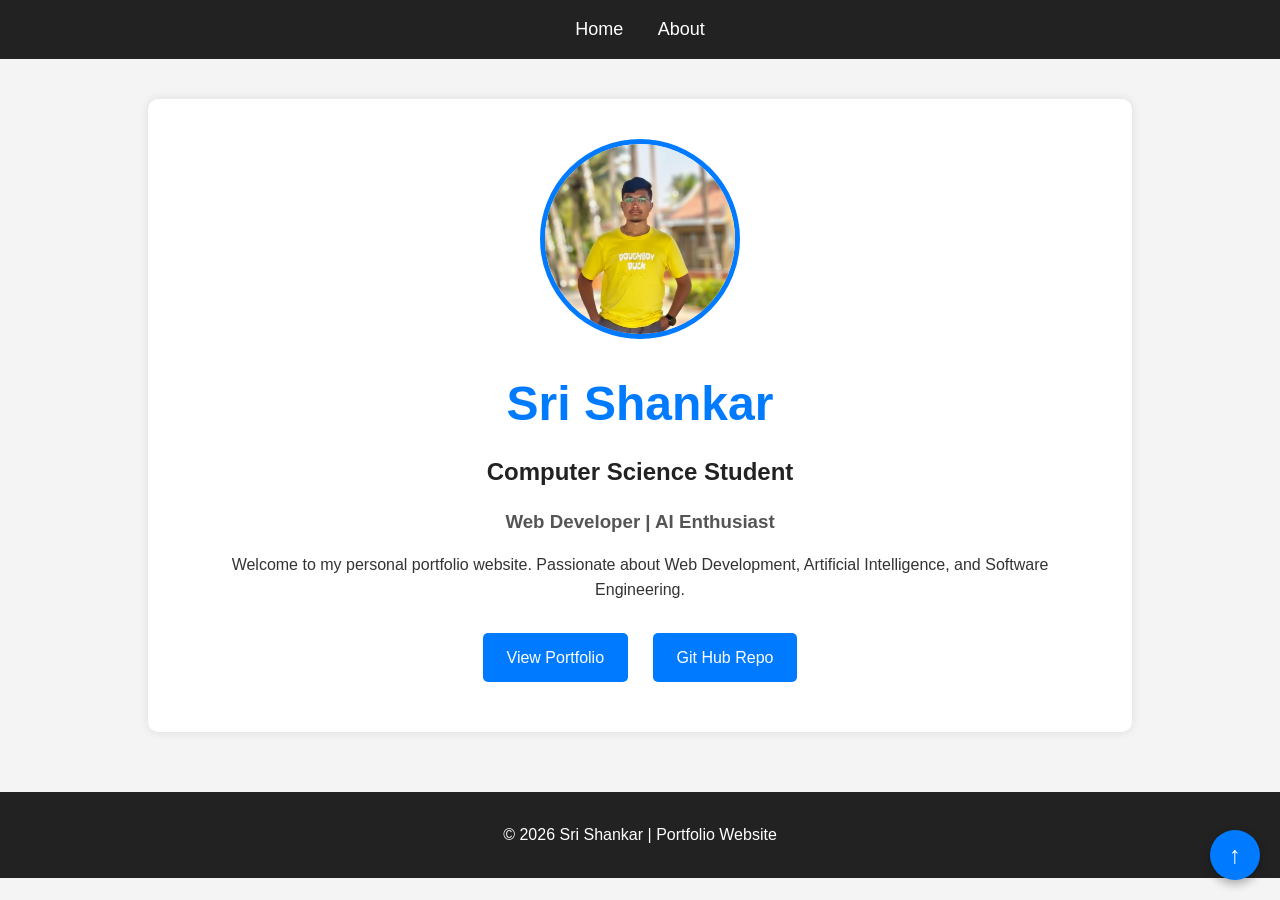
<file: index.html>
<!DOCTYPE html>
<html lang="en">

<head>
    <meta charset="UTF-8">
    <meta name="viewport" content="width=device-width, initial-scale=1.0">
    <title>Sri Shankar Portfolio</title>
    <link rel="icon" href="download.png">
    <link rel="stylesheet" href="style.css">
</head>

<body id="top">

    <header>
        <nav>
            <a href="index.html">Home</a>
            <a href="page2.html">About</a>
        </nav>
    </header>

    <main>

        <section class="hero">

            <img src="mine.jpeg" alt="Sri Shankar">

            <h1>Sri Shankar</h1>

            <h2>Computer Science Student</h2>

            <h3>Web Developer | AI Enthusiast</h3>

            <p>
                Welcome to my personal portfolio website.
                Passionate about Web Development, Artificial Intelligence,
                and Software Engineering.
            </p>

            <div class="button-container">
                <a href="page2.html" class="btn">View Portfolio</a>
                <a href="https://github.com/SriShankar2006/webdevlab" class="btn">Git Hub Repo</a>
            </div>

        </section>

    </main>

    <footer>
        <p>© 2026 Sri Shankar | Portfolio Website</p>
    </footer>
<a href="#top" class="back-to-top">↑</a>
</body>

</html>
</file>
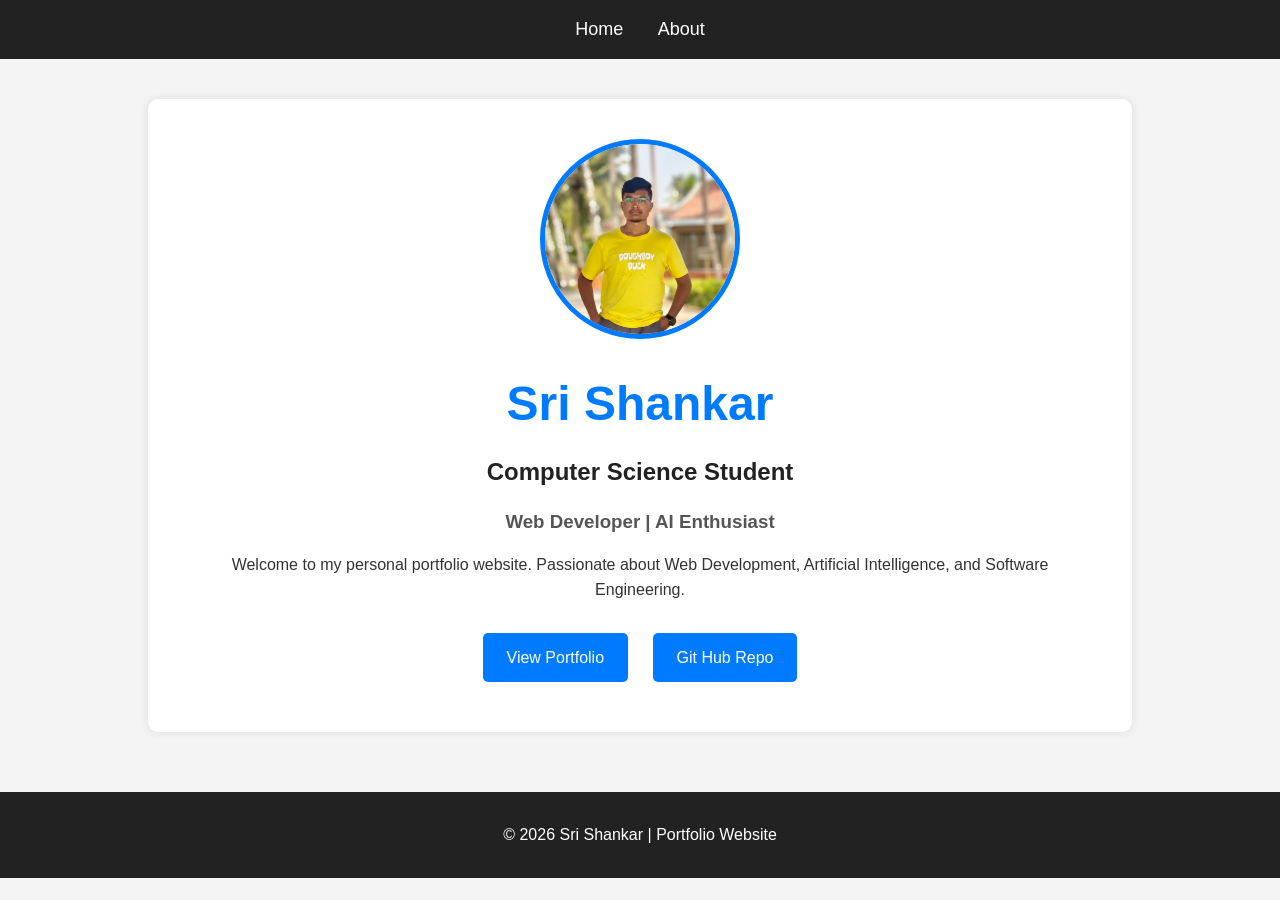
<file: page1.html>
<!DOCTYPE html>
<html lang="en">

<head>
    <meta charset="UTF-8">
    <meta name="viewport" content="width=device-width, initial-scale=1.0">
    <title>Sri Shankar Portfolio</title>
    <link rel="icon" href="download.png">
    <link rel="stylesheet" href="style.css">
</head>

<body>

    <header>
        <nav>
            <a href="page1.html">Home</a>
            <a href="page2.html">About</a>
        </nav>
    </header>

    <main>

        <section class="hero">

            <img src="mine.jpeg" alt="Sri Shankar">

            <h1>Sri Shankar</h1>

            <h2>Computer Science Student</h2>

            <h3>Web Developer | AI Enthusiast</h3>

            <p>
                Welcome to my personal portfolio website.
                Passionate about Web Development, Artificial Intelligence,
                and Software Engineering.
            </p>

            <div class="button-container">
                <a href="page2.html" class="btn">View Portfolio</a>
                <a href="https://github.com/SriShankar2006/webdevlab" class="btn">Git Hub Repo</a>
            </div>

        </section>

    </main>

    <footer>
        <p>© 2026 Sri Shankar | Portfolio Website</p>
    </footer>

</body>

</html>
</file>
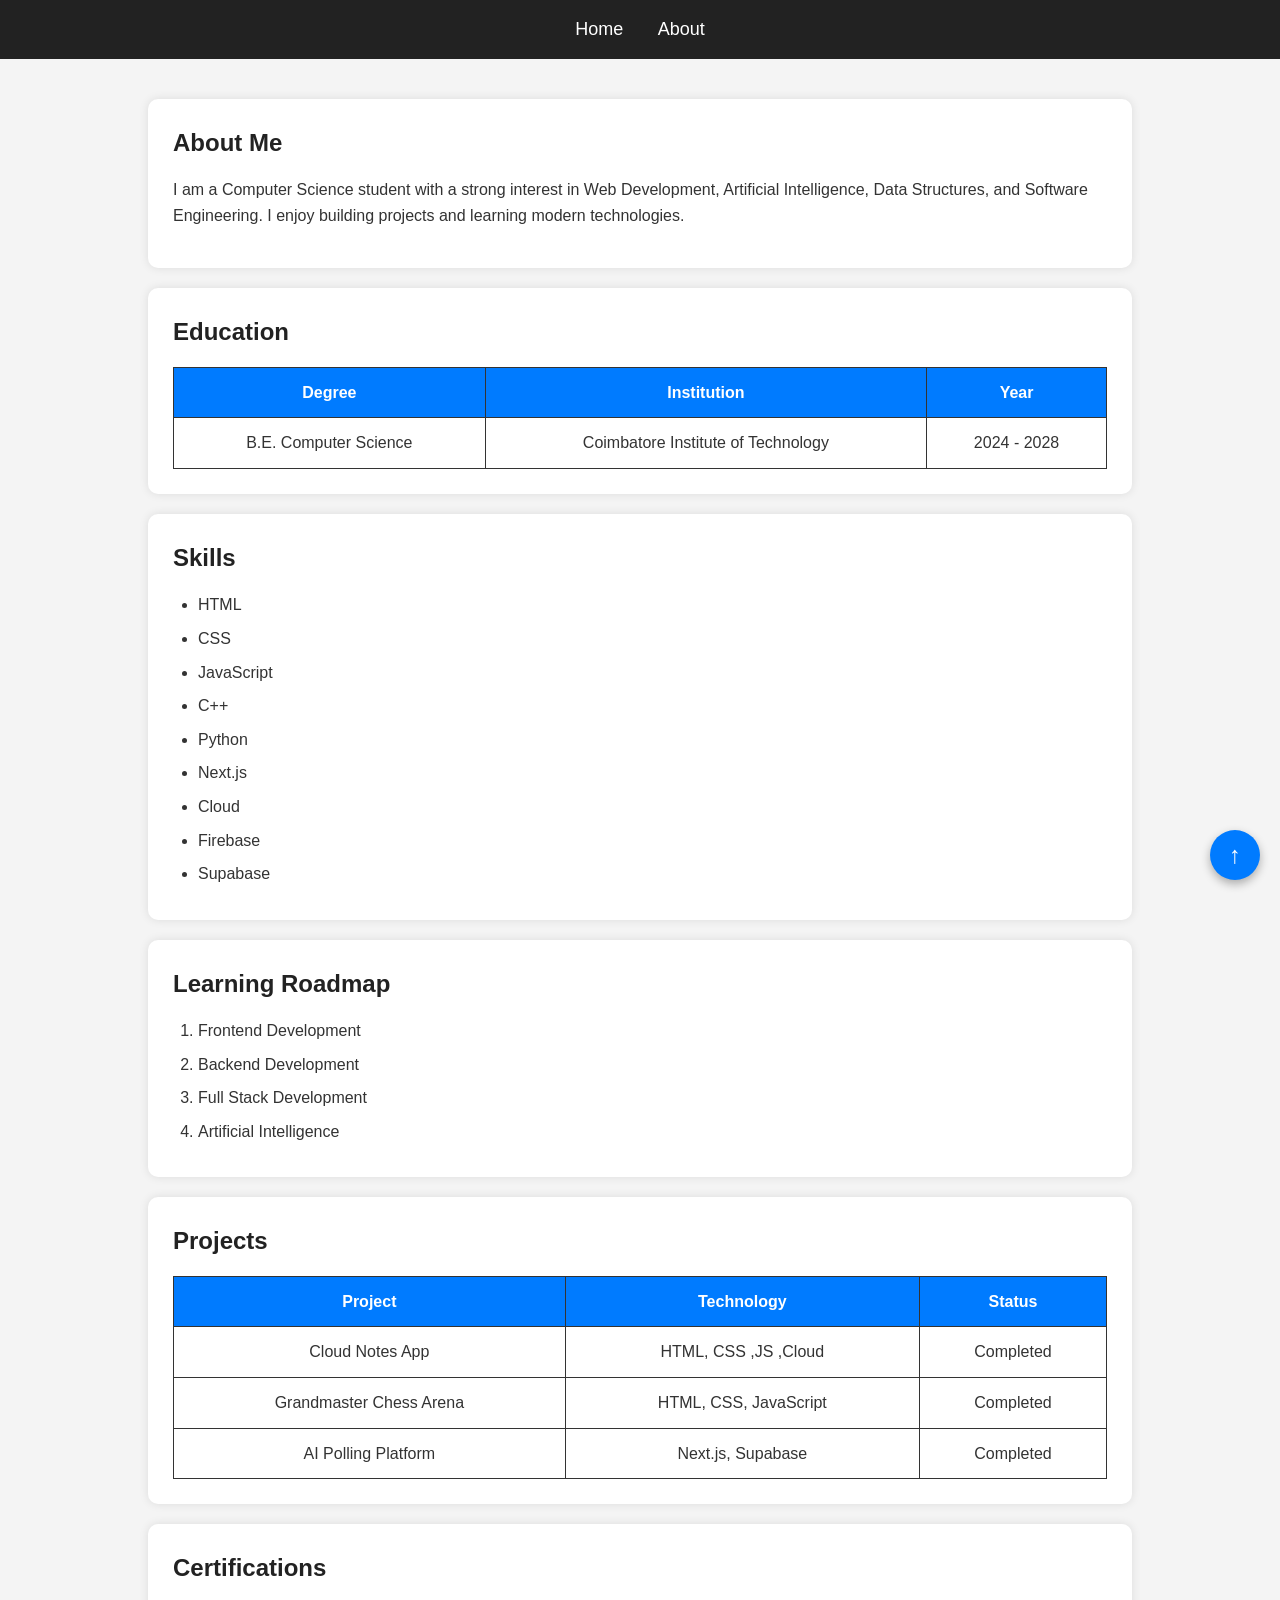
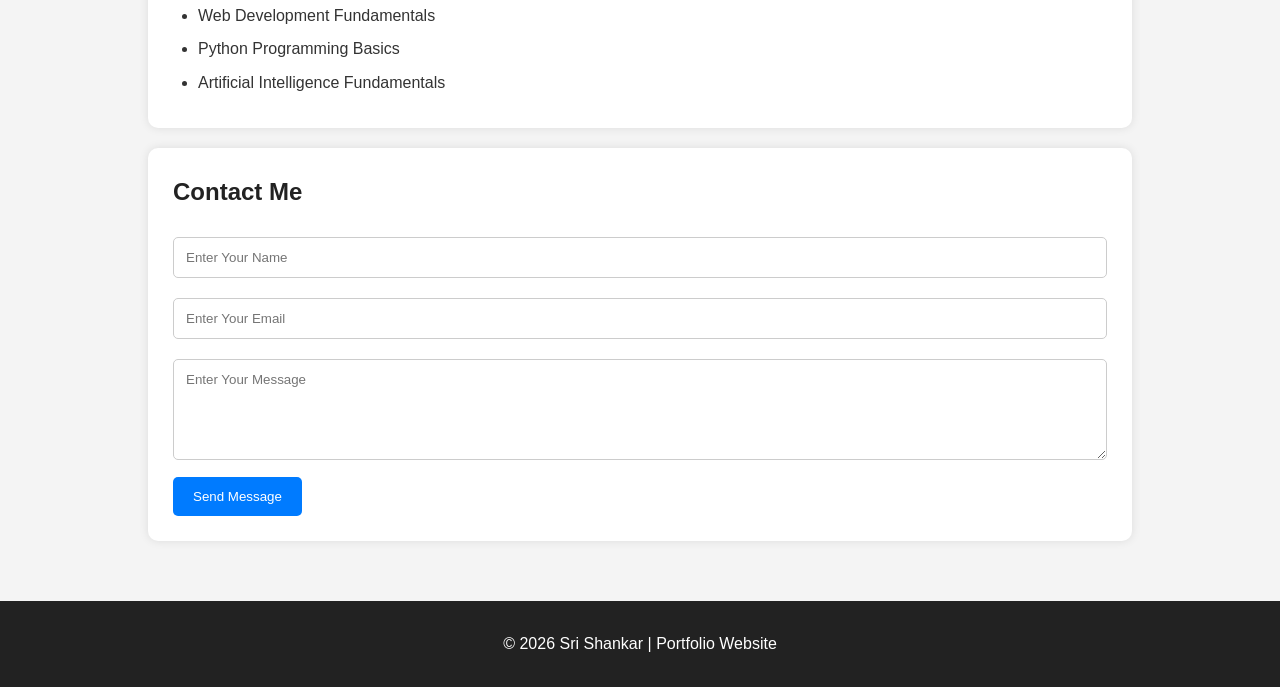
<file: page2.html>
<!DOCTYPE html>
<html lang="en">

<head>
    <meta charset="UTF-8">
    <meta name="viewport" content="width=device-width, initial-scale=1.0">
    <title>About Sri Shankar</title>
    <link rel="icon" href="download.png">
    <link rel="stylesheet" href="style.css">
</head>

<body id="top"></body>

    <header>
        <nav>
            <a href="index.html">Home</a>
            <a href="page2.html">About</a>
        </nav>
    </header>

    <main>

        <section>
            <h2>About Me</h2>

            <p>
                I am a Computer Science student with a strong interest in
                Web Development, Artificial Intelligence, Data Structures,
                and Software Engineering. I enjoy building projects and
                learning modern technologies.
            </p>
        </section>

        <section>

            <h2>Education</h2>

            <table>
                <tr>
                    <th>Degree</th>
                    <th>Institution</th>
                    <th>Year</th>
                </tr>

                <tr>
                    <td>B.E. Computer Science</td>
                    <td>Coimbatore Institute of Technology</td>
                    <td>2024 - 2028</td>
                </tr>
            </table>

        </section>

        <section>

            <h2>Skills</h2>

            <ul>
                <li>HTML</li>
                <li>CSS</li>
                <li>JavaScript</li>
                <li>C++</li>
                <li>Python</li>
                <li>Next.js</li>
                <li>Cloud</li>
                <li>Firebase</li>
                <li>Supabase</li>
            </ul>

        </section>

        <section>

            <h2>Learning Roadmap</h2>

            <ol>
                <li>Frontend Development</li>
                <li>Backend Development</li>
                <li>Full Stack Development</li>
                <li>Artificial Intelligence</li>
            </ol>

        </section>

        <section>

            <h2>Projects</h2>

            <table>

                <tr>
                    <th>Project</th>
                    <th>Technology</th>
                    <th>Status</th>
                </tr>

                <tr>
                    <td>Cloud Notes App</td>
                    <td>HTML, CSS ,JS ,Cloud</td>
                    <td>Completed</td>
                </tr>

                <tr>
                    <td>Grandmaster Chess Arena</td>
                    <td>HTML, CSS, JavaScript</td>
                    <td>Completed</td>
                </tr>

                <tr>
                    <td>AI Polling Platform</td>
                    <td>Next.js, Supabase</td>
                    <td>Completed</td>
                </tr>

            </table>

        </section>

        <section>

            <h2>Certifications</h2>

            <ul>
                <li>Web Development Fundamentals</li>
                <li>Python Programming Basics</li>
                <li>Artificial Intelligence Fundamentals</li>
            </ul>

        </section>

        <section>

            <h2>Contact Me</h2>

            <form>

                <input type="text" placeholder="Enter Your Name" required>

                <input type="email" placeholder="Enter Your Email" required>

                <textarea rows="5" placeholder="Enter Your Message"></textarea>

                <button type="submit">Send Message</button>

            </form>

        </section>

    </main>

    <footer>
        <p>© 2026 Sri Shankar | Portfolio Website</p>
    </footer>
<a href="#top" class="back-to-top">↑</a>
</body>

</html>
</file>
<file: style.css>
*{
    margin:0;
    padding:0;
    box-sizing:border-box;
    font-family:Arial,sans-serif;
}

body{
    background:#f4f4f4;
    color:#333;
    line-height:1.6;
}

header{
    background:#222;
    padding:15px;
}

nav{
    text-align:center;
}

nav a{
    color:white;
    text-decoration:none;
    margin:0 15px;
    font-size:18px;
    transition:0.3s;
}

nav a:hover{
    color:#00bfff;
}

main{
    width:80%;
    margin:auto;
    padding:20px;
}

section{
    background:white;
    margin:20px 0;
    padding:25px;
    border-radius:10px;
    box-shadow:0 0 10px rgba(0,0,0,0.1);
}

.hero{
    text-align:center;
    padding:40px;
}

.hero img{
    width:200px;
    height:200px;
    border-radius:50%;
    object-fit:cover;
    border:5px solid #007bff;
    margin-bottom:20px;
}

h1{
    font-size:48px;
    color:#007bff;
    margin-bottom:10px;
}

h2{
    margin-bottom:15px;
    color:#222;
}

h3{
    margin-bottom:15px;
    color:#555;
}

p{
    margin:15px 0;
}

.button-container{
    margin-top:20px;
}

.btn{
    display:inline-block;
    background:#007bff;
    color:white;
    text-decoration:none;
    padding:12px 24px;
    margin:10px;
    border-radius:5px;
    transition:0.3s;
}

.btn:hover{
    background:#0056b3;
}

ul,
ol{
    margin-left:25px;
    margin-top:10px;
}

li{
    margin:8px 0;
}

table{
    width:100%;
    border-collapse:collapse;
    margin-top:15px;
}

table,
th,
td{
    border:1px solid #333;
}

th{
    background:#007bff;
    color:white;
}

th,
td{
    padding:12px;
    text-align:center;
}

input,
textarea{
    width:100%;
    padding:12px;
    margin:10px 0;
    border:1px solid #ccc;
    border-radius:5px;
}

button{
    background:#007bff;
    color:white;
    border:none;
    padding:12px 20px;
    cursor:pointer;
    border-radius:5px;
    transition:0.3s;
}

button:hover{
    background:#0056b3;
}

footer{
    background:#222;
    color:white;
    text-align:center;
    padding:15px;
    margin-top:20px;
}

@media(max-width:768px){

    main{
        width:95%;
    }

    h1{
        font-size:36px;
    }

    .hero img{
        width:150px;
        height:150px;
    }

    nav a{
        display:block;
        margin:10px 0;
    }
}

html{
    scroll-behavior:smooth;
}

.back-to-top{
    position:fixed;
    bottom:20px;
    right:20px;
    width:50px;
    height:50px;
    background:#007bff;
    color:white;
    text-decoration:none;
    border-radius:50%;
    display:flex;
    justify-content:center;
    align-items:center;
    font-size:24px;
    font-weight:bold;
    box-shadow:0 4px 10px rgba(0,0,0,0.3);
    transition:0.3s;
}

.back-to-top:hover{
    background:#0056b3;
    transform:translateY(-5px);
}
</file>
